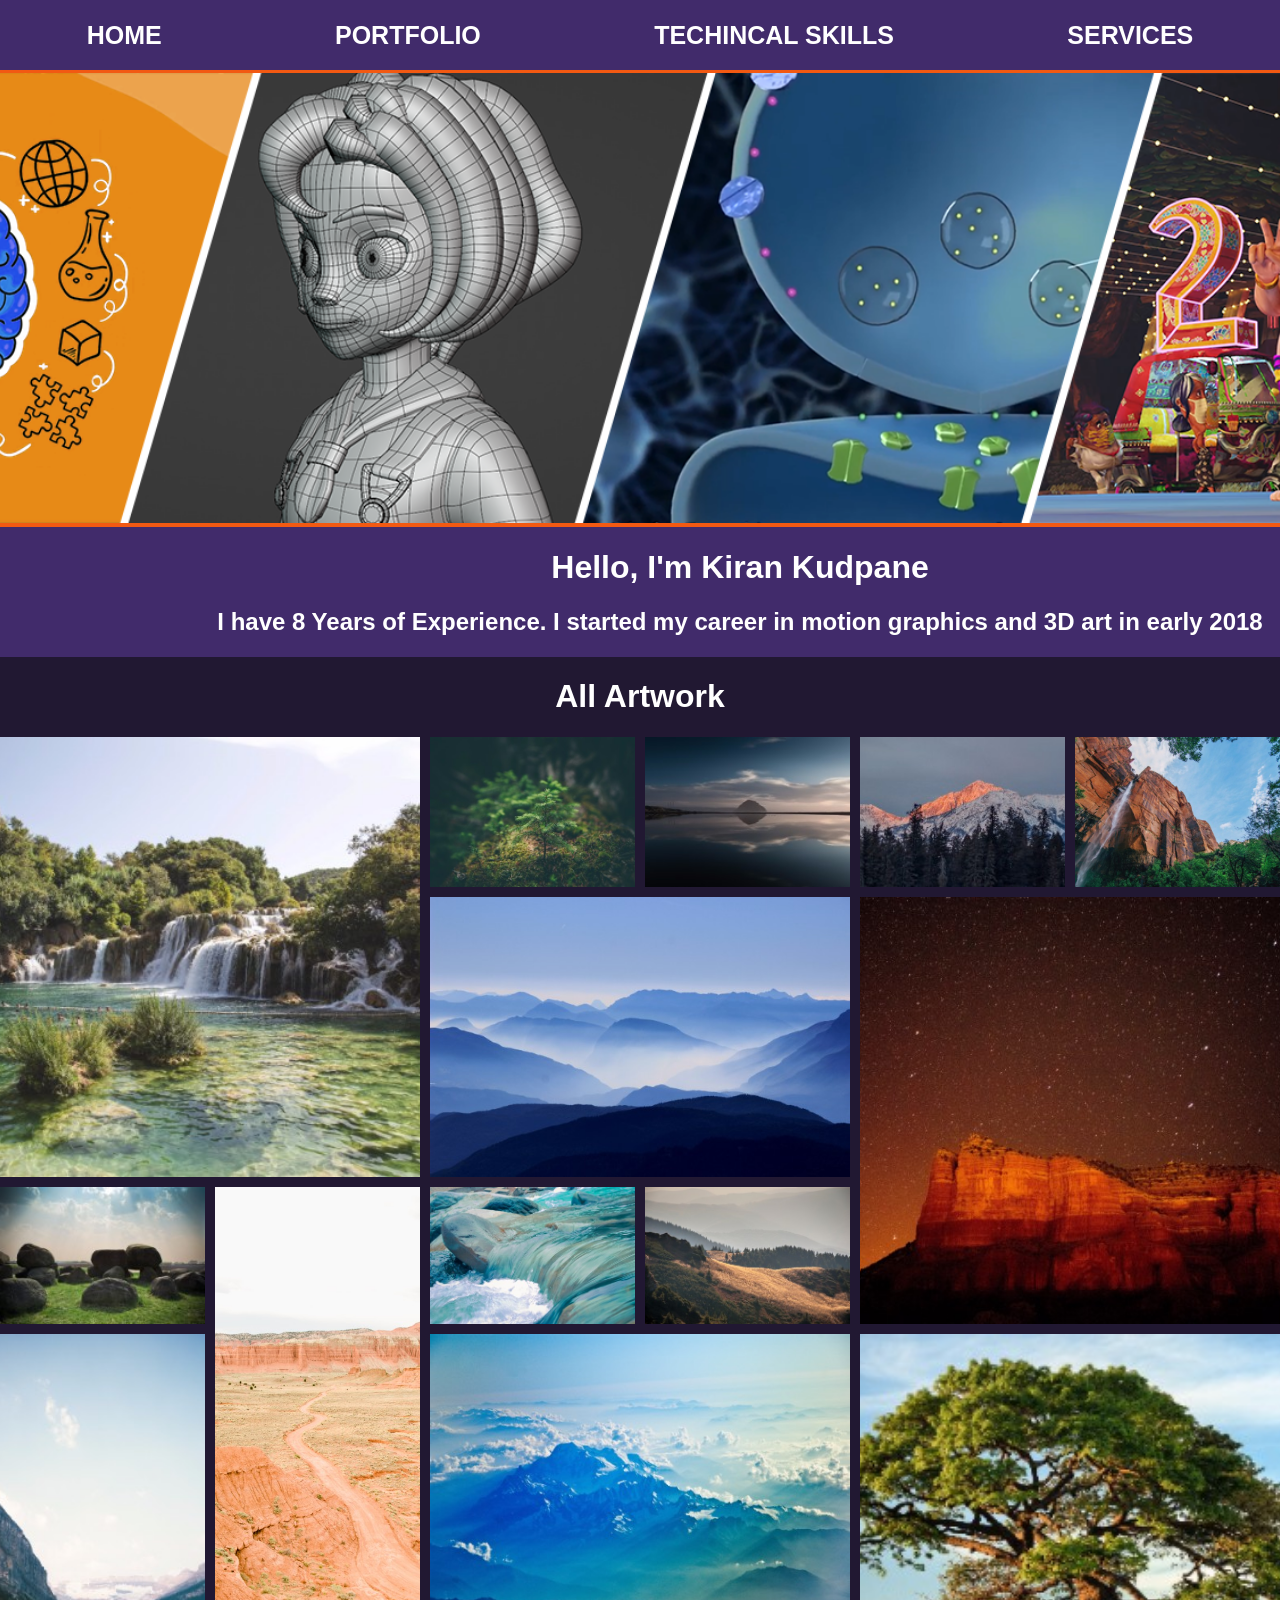
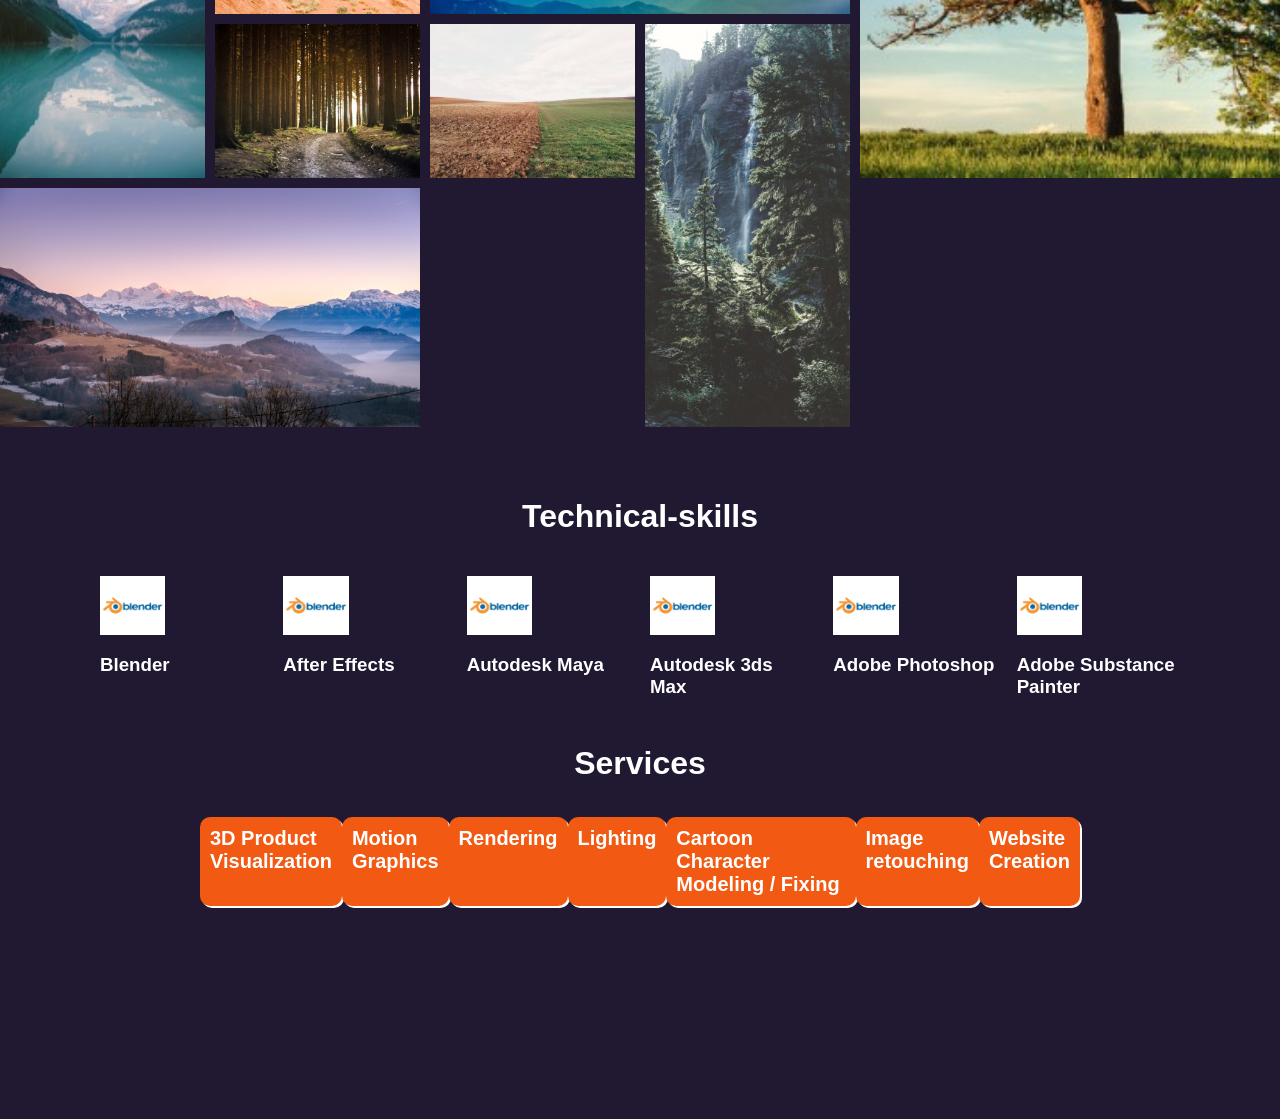
<file: index.html>
<html lang="en">
    <head>
        <meta charset="UTF-8">
        <meta name="viewport" content="width=device-width, initial-scale=1.0">
        <link rel="stylesheet" href="My Portolio.css">
    </head>
    <title>My Portfolio</title>
    <body>
            <div class="navbar">
                <ul>
                    <li><a href="#Home-id">HOME</a></li>
                    <li><a href="#Portfolio-id">PORTFOLIO</a></li>
                    <li><a href="#Skills-id">TECHINCAL SKILLS</a></li>
                    <li><a href="#Services-id">SERVICES</a></li>
                </ul>
            </div>
            
            <div class="hero_section" id="Home-id">
                <h1>3D Generalist & Motion Graphics Artist</h1>
                <h1>Kiran Kudpane</h1>
            </div>

            <div class="Home" id="Portfolio-id">   
                <div class="About-Me">
                    <h1> Hello, I'm Kiran Kudpane</h1>
                    <h2> I have 8 Years of Experience. I started my career in motion graphics and 3D art in early 2018</h2>
                </div>

            <div>
                <h1 class="Label">All Artwork</h1>
                <div class="Motion-Graphics">
                    <div class="Motion-images BIG">
                        <img src="Images\big1.jpg" alt="Motion Graphics 1">
                        <!-- <h3>Artwork details</h3> -->
                    </div>

                    <div class="Motion-images" Normal>
                        <img src="Images\normal1.jpg" alt="Motion Graphics 1">
                        <!-- <h3>Artwork details</h3> -->
                    </div>
                        
                    <div class="Motion-images Normal">
                        <img src="Images\normal2.jpg" alt="Motion Graphics 1">
                        <!-- <h3>Artwork details</h3> -->
                    </div>

                    <div class="Motion-images Normal">
                        <img src="Images\normal3.jpg" alt="Motion Graphics 1">
                        <!-- <h3>Artwork details</h3> -->
                    </div>

                    <div class="Motion-images Normal">
                        <img src="Images\normal4.jpg" alt="Motion Graphics 1">
                        <!-- <h3>Artwork details</h3> -->
                    </div>

                    <div class="Motion-images Horizontal">
                        <img src="Images\horizontal3.jpg" alt="Motion Graphics 1">
                        <!-- <h3>Artwork details</h3> -->
                    </div>

                    <div class="Motion-images BIG">
                        <img src="Images\big2.jpg" alt="Motion Graphics 1">
                        <!-- <h3>Artwork details</h3> -->
                    </div>

                    <div class="Motion-images Normal">
                        <img src="Images\normal5.jpg" alt="Motion Graphics 1">
                        <!-- <h3>Artwork details</h3> -->
                    </div>

                    <div class="Motion-images Vertical">
                        <img src="Images\vertical2.jpg" alt="Motion Graphics 1">
                        <!-- <h3>Artwork details</h3> -->
                    </div>
                    
                    <div class="Motion-images Normal">
                        <img src="Images\normal6.jpg" alt="Motion Graphics 1">
                        <!-- <h3>Artwork details</h3> -->
                    </div>

                    <div class="Motion-images Horizontal">
                        <img src="Images\horizontal1.jpg" alt="Motion Graphics 1">
                        <!-- <h3>Artwork details</h3> -->
                    </div>

                    <div class="Motion-images BIG">
                        <img src="Images\big3.jpg" alt="Motion Graphics 1">
                        <!-- <h3>Artwork details</h3> -->
                    </div>

                    <div class="Motion-images Normal">
                        <img src="Images\normal7.jpg" alt="Motion Graphics 1">
                        <!-- <h3>Artwork details</h3> -->
                    </div>

                    <div class="Motion-images Vertical">
                        <img src="Images\vertical3.jpg" alt="Motion Graphics 1">
                        <!-- <h3>Artwork details</h3> -->
                    </div>

                    <div class="Motion-images Normal">
                        <img src="Images\normal8.jpg" alt="Motion Graphics 1">
                        <!-- <h3>Artwork details</h3> -->
                    </div>

                    <div class="Motion-images Normal">
                        <img src="Images\normal9.jpg" alt="Motion Graphics 1">
                        <!-- <h3>Artwork details</h3> -->
                    </div>

                    
                    <div class="Motion-images Vertical">
                        <img src="Images\vertical1.jpg" alt="Motion Graphics 1">
                        <!-- <h3>Artwork details</h3> -->
                    </div>

                    <div class="Motion-images Horizontal">
                        <img src="Images\horizontal2.jpg" alt="Motion Graphics 1">
                        <!-- <h3>Artwork details</h3> -->
                    </div>

                </div>

                <!-- <div class="3D-Portfolio">
                    <h1>3D Artwork</h1>
                    <div>
                        <div>
                            <img src="#" alt="3D Artwork 1">
                            <h3>Artwork details</h3>
                        </div>

                        <div>
                            <img src="#" alt="3D Artwork 1">
                            <h3>Artwork details</h3>
                        </div>

                        <div>
                            <img src="#" alt="3D Artwork 1">
                            <h3>Artwork details</h3>
                        </div>

                        <div>
                            <img src="#" alt="3D Artwork 1">
                            <h3>Artwork details</h3>
                        </div>
                    </div>
                </div>-->

                <div id="Skills-id">
                    <h1>Technical-skills</h1>
                    <div class="Technical-skills">
                        <div>
                            <img src="Images/ICONS/Blender.png" alt="Skill 1" class="Skill-Image">
                            <h3>Blender</h3>
                        </div>

                        <div>
                            <img src="Images/ICONS/Blender.png" alt="Skill 2" class="Skill-Image">
                            <h3>After Effects</h3>
                        </div>

                        <div>
                            <img src="Images/ICONS/Blender.png" alt="Skill 3" class="Skill-Image">
                            <h3>Autodesk Maya</h3>
                        </div>

                        <div>
                            <img src="Images/ICONS/Blender.png" alt="Skill 3" class="Skill-Image">
                            <h3>Autodesk 3ds Max</h3>
                        </div>

                        <div>
                            <img src="Images/ICONS/Blender.png" alt="Skill 3" class="Skill-Image">
                            <h3>Adobe Photoshop</h3>
                        </div>

                        <div>
                            <img src="Images/ICONS/Blender.png" alt="Skill 3" class="Skill-Image">
                            <h3>Adobe Substance Painter</h3>
                        </div>
                    </div>
                </div>

                <div>
                    <h1 class="Label">Services</h1>
                    <div class="Services" id="Services-id">
                        <h1 class="service-header">3D Product Visualization</h1>
                        <h1 class="service-header">Motion Graphics</h1>
                        <h1 class="service-header">Rendering</h1>
                        <h1 class="service-header">Lighting</h1>
                        <h1 class="service-header">Cartoon Character Modeling / Fixing</h1>
                        <h1 class="service-header">Image retouching</h1>
                        <h1 class="service-header">Website Creation</h1>
                    </div>
            </div>
                </div>
            </div>
    </body>
</html>
</file>
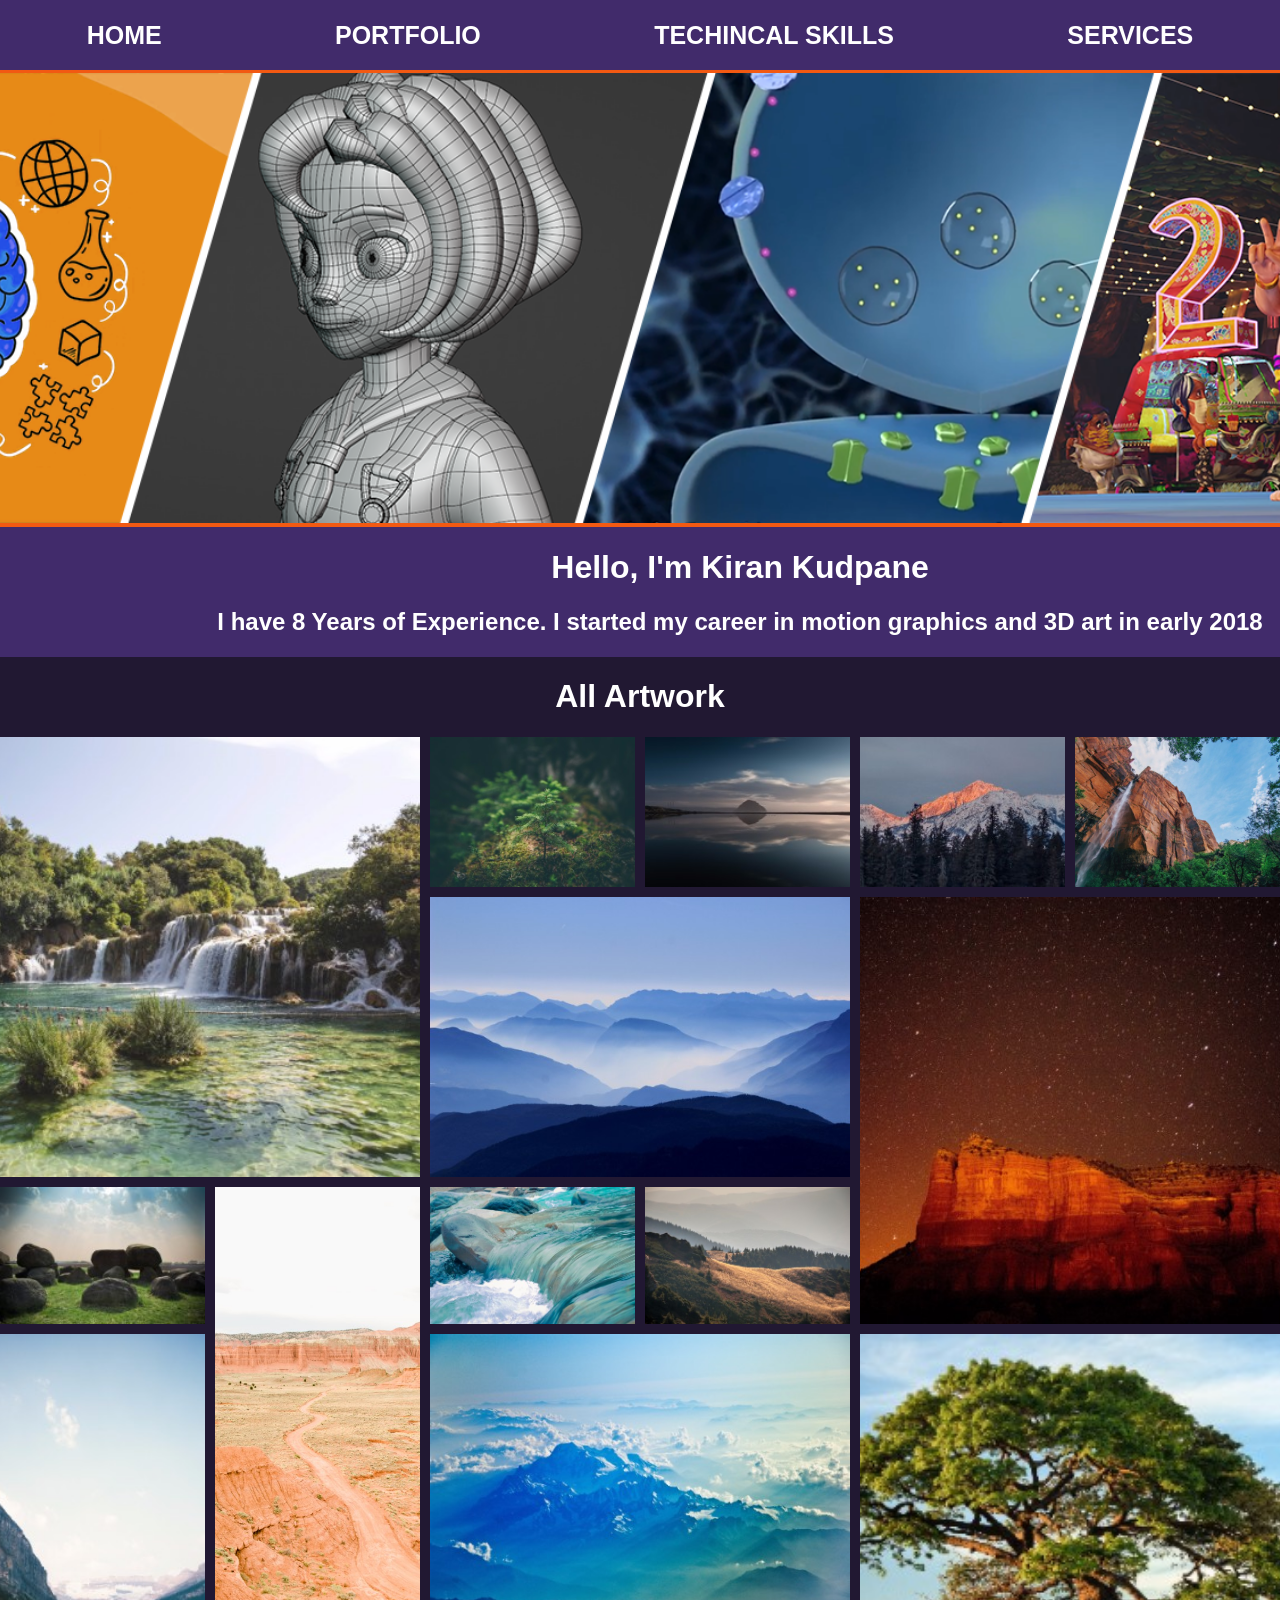
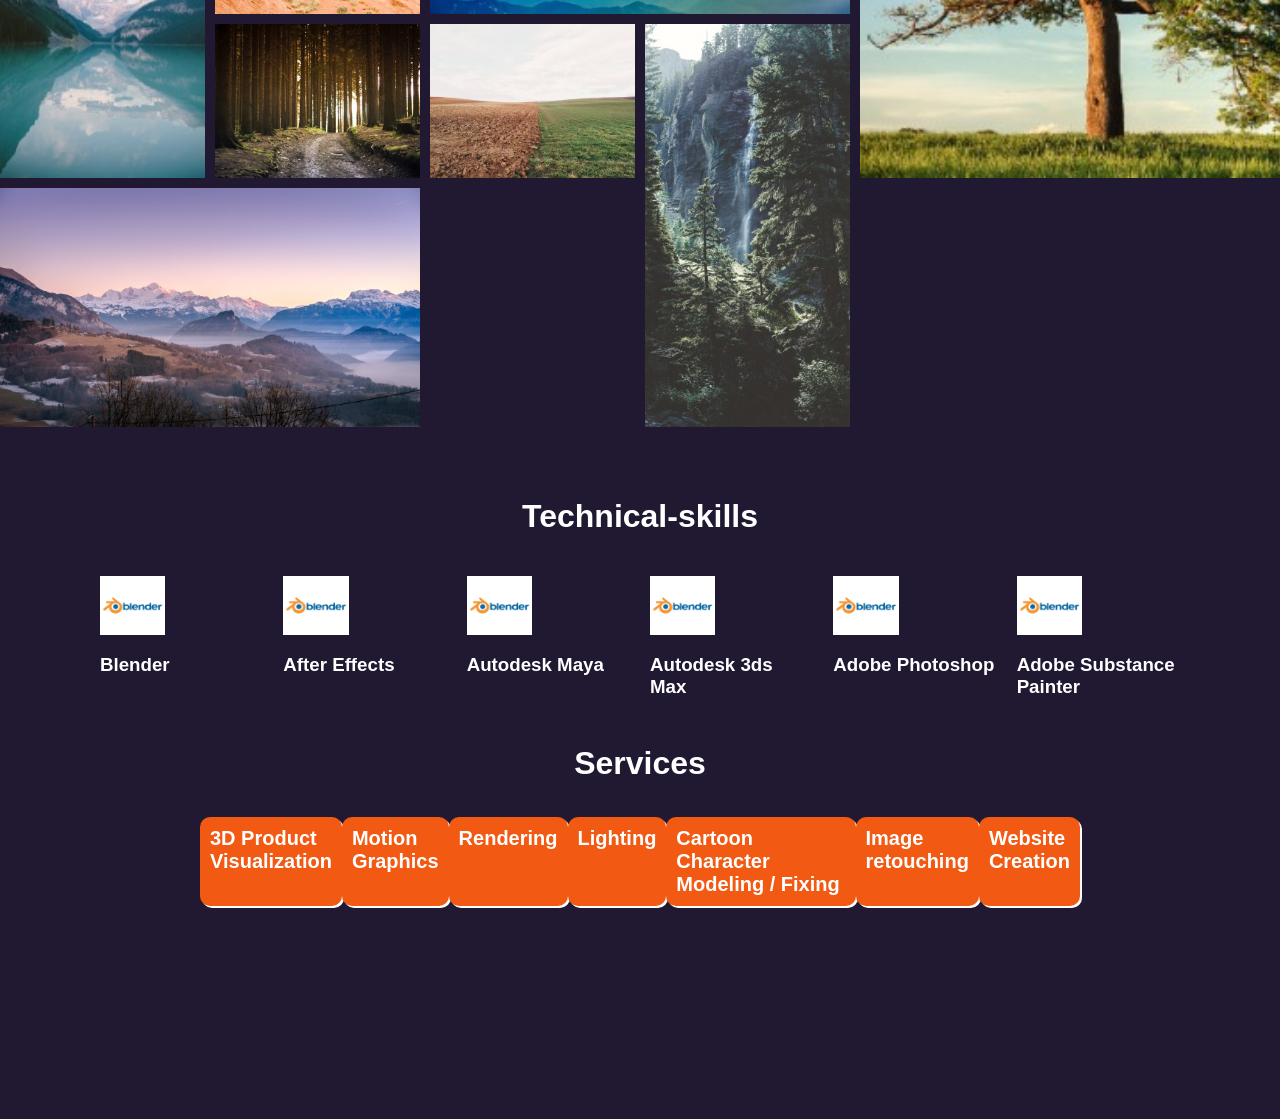
<file: My Portfolio.html>
<html lang="en">
    <head>
        <meta charset="UTF-8">
        <meta name="viewport" content="width=device-width, initial-scale=1.0">
        <link rel="stylesheet" href="My Portolio.css">
    </head>
    <title>My Portfolio</title>
    <body>
            <div class="navbar">
                <ul>
                    <li><a href="#Home-id">HOME</a></li>
                    <li><a href="#Portfolio-id">PORTFOLIO</a></li>
                    <li><a href="#Skills-id">TECHINCAL SKILLS</a></li>
                    <li><a href="#Services-id">SERVICES</a></li>
                </ul>
            </div>
            
            <div class="hero_section" id="Home-id">
                <h1>3D Generalist & Motion Graphics Artist</h1>
                <h1>Kiran Kudpane</h1>
            </div>

            <div class="Home" id="Portfolio-id">   
                <div class="About-Me">
                    <h1> Hello, I'm Kiran Kudpane</h1>
                    <h2> I have 8 Years of Experience. I started my career in motion graphics and 3D art in early 2018</h2>
                </div>

            <div>
                <h1 class="Label">All Artwork</h1>
                <div class="Motion-Graphics">
                    <div class="Motion-images BIG">
                        <img src="Images\big1.jpg" alt="Motion Graphics 1">
                        <!-- <h3>Artwork details</h3> -->
                    </div>

                    <div class="Motion-images" Normal>
                        <img src="Images\normal1.jpg" alt="Motion Graphics 1">
                        <!-- <h3>Artwork details</h3> -->
                    </div>
                        
                    <div class="Motion-images Normal">
                        <img src="Images\normal2.jpg" alt="Motion Graphics 1">
                        <!-- <h3>Artwork details</h3> -->
                    </div>

                    <div class="Motion-images Normal">
                        <img src="Images\normal3.jpg" alt="Motion Graphics 1">
                        <!-- <h3>Artwork details</h3> -->
                    </div>

                    <div class="Motion-images Normal">
                        <img src="Images\normal4.jpg" alt="Motion Graphics 1">
                        <!-- <h3>Artwork details</h3> -->
                    </div>

                    <div class="Motion-images Horizontal">
                        <img src="Images\horizontal3.jpg" alt="Motion Graphics 1">
                        <!-- <h3>Artwork details</h3> -->
                    </div>

                    <div class="Motion-images BIG">
                        <img src="Images\big2.jpg" alt="Motion Graphics 1">
                        <!-- <h3>Artwork details</h3> -->
                    </div>

                    <div class="Motion-images Normal">
                        <img src="Images\normal5.jpg" alt="Motion Graphics 1">
                        <!-- <h3>Artwork details</h3> -->
                    </div>

                    <div class="Motion-images Vertical">
                        <img src="Images\vertical2.jpg" alt="Motion Graphics 1">
                        <!-- <h3>Artwork details</h3> -->
                    </div>
                    
                    <div class="Motion-images Normal">
                        <img src="Images\normal6.jpg" alt="Motion Graphics 1">
                        <!-- <h3>Artwork details</h3> -->
                    </div>

                    <div class="Motion-images Horizontal">
                        <img src="Images\horizontal1.jpg" alt="Motion Graphics 1">
                        <!-- <h3>Artwork details</h3> -->
                    </div>

                    <div class="Motion-images BIG">
                        <img src="Images\big3.jpg" alt="Motion Graphics 1">
                        <!-- <h3>Artwork details</h3> -->
                    </div>

                    <div class="Motion-images Normal">
                        <img src="Images\normal7.jpg" alt="Motion Graphics 1">
                        <!-- <h3>Artwork details</h3> -->
                    </div>

                    <div class="Motion-images Vertical">
                        <img src="Images\vertical3.jpg" alt="Motion Graphics 1">
                        <!-- <h3>Artwork details</h3> -->
                    </div>

                    <div class="Motion-images Normal">
                        <img src="Images\normal8.jpg" alt="Motion Graphics 1">
                        <!-- <h3>Artwork details</h3> -->
                    </div>

                    <div class="Motion-images Normal">
                        <img src="Images\normal9.jpg" alt="Motion Graphics 1">
                        <!-- <h3>Artwork details</h3> -->
                    </div>

                    
                    <div class="Motion-images Vertical">
                        <img src="Images\vertical1.jpg" alt="Motion Graphics 1">
                        <!-- <h3>Artwork details</h3> -->
                    </div>

                    <div class="Motion-images Horizontal">
                        <img src="Images\horizontal2.jpg" alt="Motion Graphics 1">
                        <!-- <h3>Artwork details</h3> -->
                    </div>

                </div>

                <!-- <div class="3D-Portfolio">
                    <h1>3D Artwork</h1>
                    <div>
                        <div>
                            <img src="#" alt="3D Artwork 1">
                            <h3>Artwork details</h3>
                        </div>

                        <div>
                            <img src="#" alt="3D Artwork 1">
                            <h3>Artwork details</h3>
                        </div>

                        <div>
                            <img src="#" alt="3D Artwork 1">
                            <h3>Artwork details</h3>
                        </div>

                        <div>
                            <img src="#" alt="3D Artwork 1">
                            <h3>Artwork details</h3>
                        </div>
                    </div>
                </div>-->

                <div id="Skills-id">
                    <h1>Technical-skills</h1>
                    <div class="Technical-skills">
                        <div>
                            <img src="Images/ICONS/Blender.png" alt="Skill 1" class="Skill-Image">
                            <h3>Blender</h3>
                        </div>

                        <div>
                            <img src="Images/ICONS/Blender.png" alt="Skill 2" class="Skill-Image">
                            <h3>After Effects</h3>
                        </div>

                        <div>
                            <img src="Images/ICONS/Blender.png" alt="Skill 3" class="Skill-Image">
                            <h3>Autodesk Maya</h3>
                        </div>

                        <div>
                            <img src="Images/ICONS/Blender.png" alt="Skill 3" class="Skill-Image">
                            <h3>Autodesk 3ds Max</h3>
                        </div>

                        <div>
                            <img src="Images/ICONS/Blender.png" alt="Skill 3" class="Skill-Image">
                            <h3>Adobe Photoshop</h3>
                        </div>

                        <div>
                            <img src="Images/ICONS/Blender.png" alt="Skill 3" class="Skill-Image">
                            <h3>Adobe Substance Painter</h3>
                        </div>
                    </div>
                </div>

                <div>
                    <h1 class="Label">Services</h1>
                    <div class="Services" id="Services-id">
                        <h1 class="service-header">3D Product Visualization</h1>
                        <h1 class="service-header">Motion Graphics</h1>
                        <h1 class="service-header">Rendering</h1>
                        <h1 class="service-header">Lighting</h1>
                        <h1 class="service-header">Cartoon Character Modeling / Fixing</h1>
                        <h1 class="service-header">Image retouching</h1>
                        <h1 class="service-header">Website Creation</h1>
                    </div>
            </div>
                </div>
            </div>
    </body>
</html>
</file>
<file: My Portolio.css>
html {
    scroll-behavior: smooth;
}

body {
    margin: 0;
    padding: 0;
    font-family: Arial, sans-serif;
    background-color: #211832;
    color: #ffffff;
}

.navbar{
    position: sticky;
    top: 0;
}

.navbar ul {
    margin: 0;
    padding: 0;
    list-style: none;
    border-bottom: 3px solid #F25912;
    display: flex;
    background-size: cover;
    height: 70px;
    justify-content: space-around;
    align-items: center;
    background-color: #412B6B;
    
}

.navbar li {
    align-content: center;
    font-weight: bold;
    font-size: 25px;
}

.navbar li a {
    display: flex;
    align-items: center;
    height: 100%;
    padding: 0 15px;
    font-weight: bold;
    font-size: 25px;
    text-decoration: none;
    color: #ffffff;
    box-sizing: border-box;
}

.navbar li a:hover {
    background-color: #F25912;
}

.hero_section {
    background-image: url(Images/Linkedin_Cover.png);
    background-size: cover;
    height: 450px;
    background-position: top;
    background-repeat: no-repeat;
    display: flex;
    flex-direction: column;
    justify-content: center;
    width: content;
    align-items: center;
}

.hero_section h1 {
    display: block;
    font-size: 40px;
    color: #F25912;
    text-shadow: 2px 2px 4px #000000;
    margin: 10px 0;
    background-color: rgba(0, 0, 0, 0.5);
    padding: 10px 20px;
    box-shadow: 2px 2px 4px #000000;
    border-radius: 5px;
    border: 1px solid #F25912;
    opacity: 0;
    transition: opacity 0.5s ease-in-out;
    
}

.hero_section:hover h1 {
    opacity: 1;
}

.Home{
    display: block;
}

.About-Me{
    border-top: 4px solid #F25912;
    background-color: #412B6B;
    padding: 1px 0px;
}

.About-Me h1,h2{
    margin-left:200px;
    margin-right: auto;
    text-align: center;
    justify-content: left;
}

.Label{
    display: block;
    text-align: center;
}

.Motion-images img{
    width: 100%;
    height: 100%;
    object-fit: cover;
}
.Motion-Graphics{
    display: grid;
    grid-template-columns: repeat(auto-fit, minmax(200px, 1fr));
    grid-template-rows: 150px;
    grid-gap: 10px;
    grid-auto-flow: dense;
}

.Vertical{
    grid-row: auto/span 2;
}

.Horizontal{
    grid-column: auto/span 2;
}

.BIG{
    grid-column: auto/span 2;
    grid-row: auto/span 2;
}

#Skills-id{
    margin: 0px 100px;
    padding-top: 50px;
}

#Skills-id h1{
    display: block;
    margin-left: auto;
    margin-right: auto;
    text-align: center;
}

.Technical-skills{
    display: flex;
    gap: 20px;
    padding-top: 20px;
}

.Technical-skills img{
    width: 40%;
    height: 40%;
    object-fit: cover;
}

#Services-id{
    display: flex;
    justify-content: space-between;
    margin: 0px 200px;
    padding-bottom: 200px;
}

#Services-id h1{
    background-color: #F25912;
    padding: 10px;
    border-radius: 10px;
    font-size: 20px;
    box-shadow: 2px 2px 0px #ffffff;
}
</file>
